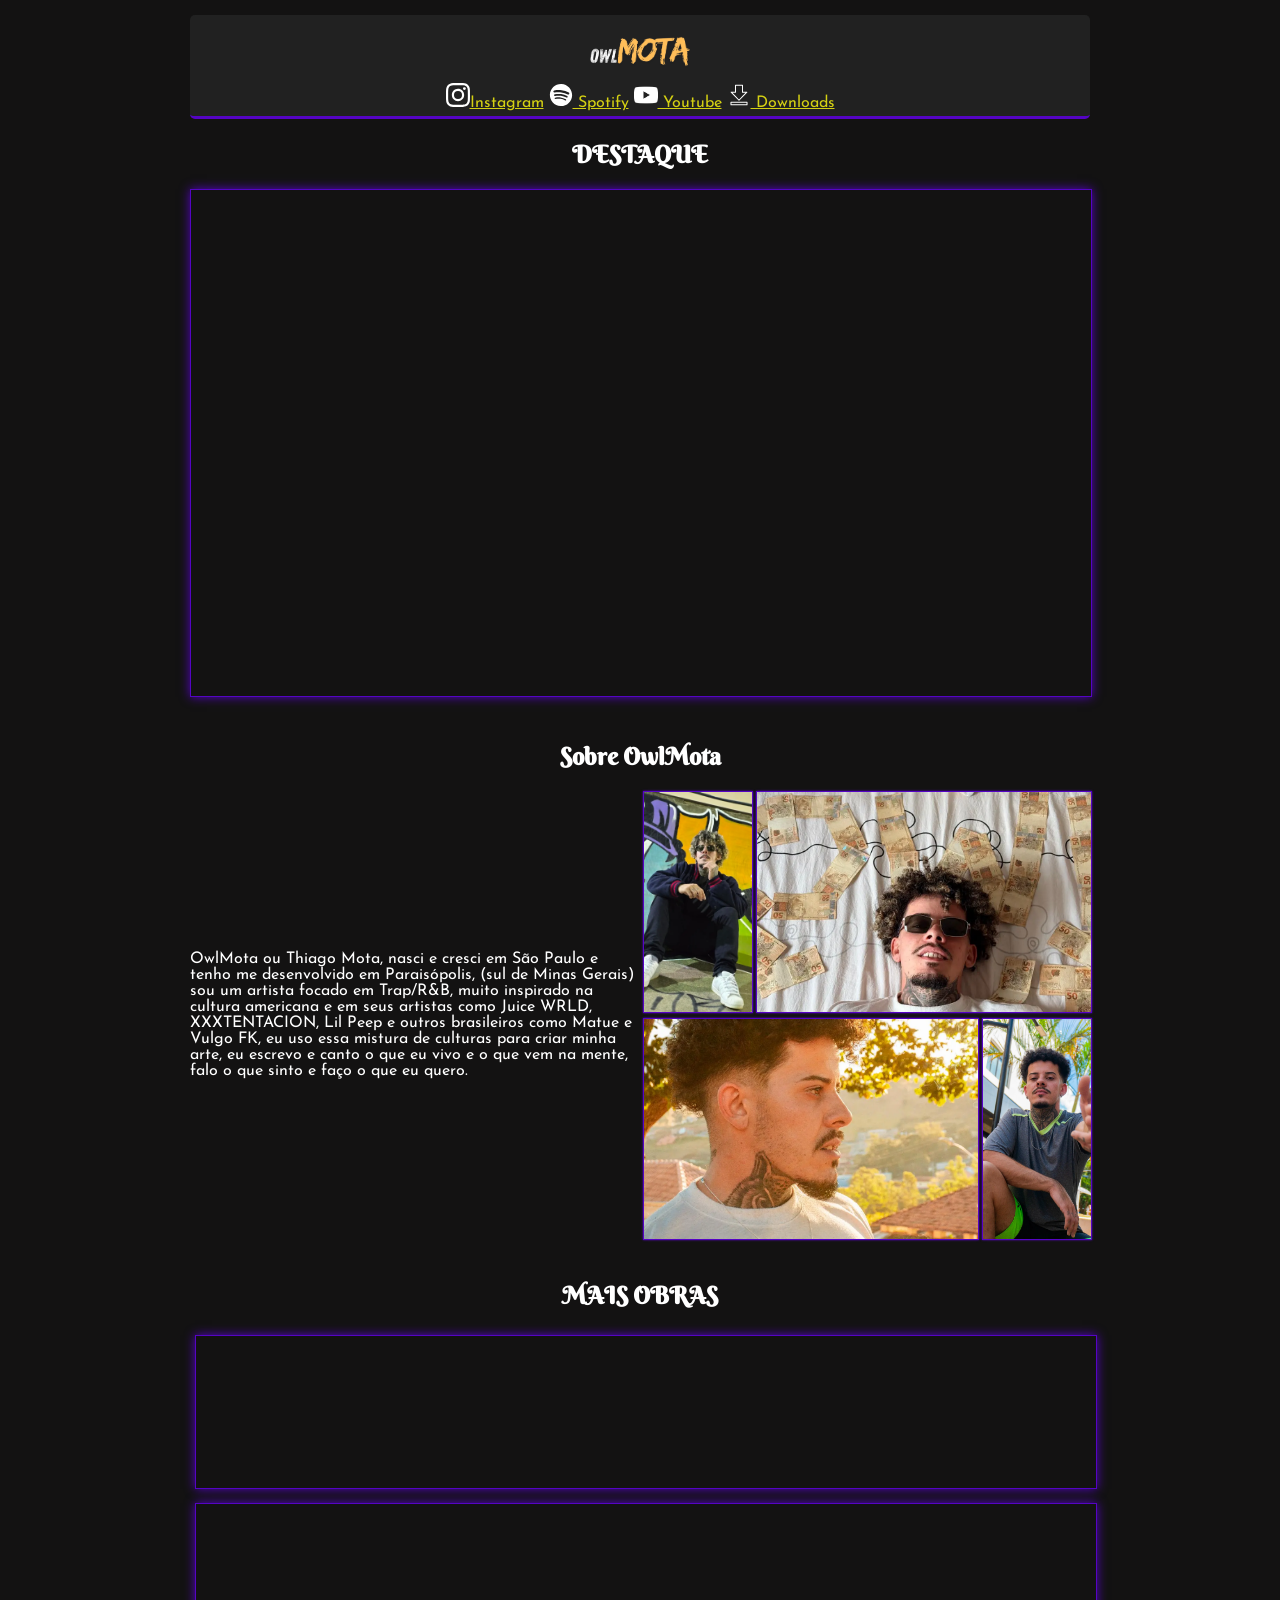
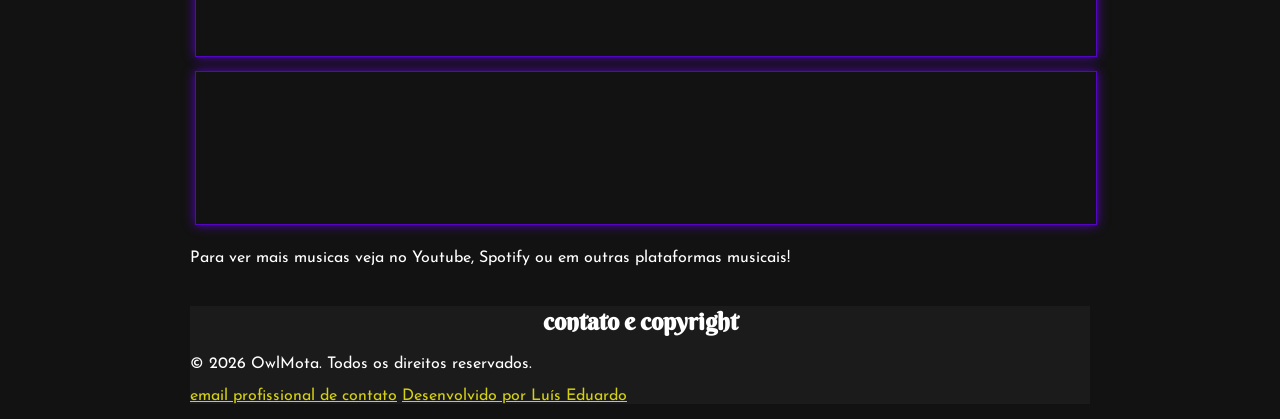
<file: index.html>
<!doctype html>
<html lang="pt-BR">
  <head>
    <meta charset="UTF-8" />
    <meta name="viewport" content="width=device-width, initial-scale=1.0" />
    <meta
      name="description"
      content="OwlMota, músico de trap/R&B. Aqui você vai ver suas principais músicas, lançamentos e pode baixá-las gratuitamente."
    />
    <link rel="stylesheet" href="estilo.css" />
    <link rel="icon" href="images/icon-owlmota.ico" type="image/x-icon" />
    <link rel="preconnect" href="https://fonts.googleapis.com" />
    <link rel="preconnect" href="https://fonts.gstatic.com" crossorigin />
    <link
      href="https://fonts.googleapis.com/css2?family=Berkshire+Swash&family=Josefin+Sans:ital,wght@0,100..700;1,100..700&display=swap"
      rel="stylesheet"
    />
    <title>OwlMota</title>
  </head>
  <body>
    <header class="menu">
      <h1 class="titulo-principal">
        <img class="titulo-owl" src="images/owlmota-white.webp" alt="owlmota" />
      </h1>
      <nav class="redes-link">
        <a
          href="https://www.instagram.com/owlmotaa"
          target="_blank"
          rel="noopener"
        >
          <img src="images/icon-instagram-white.svg" alt="" />Instagram</a
        >

        <a
          href="https://open.spotify.com/artist/37KFu3DsaF8cI1gWlFr3j2"
          target="_blank"
          rel="noopener"
        >
          <img src="images/icon-spotify-white.svg" alt="" />
          Spotify</a
        >

        <a href="https://youtube.com/@owlmota" target="_blank" rel="noopener">
          <img src="images/icon-youtube-white.webp" alt="" />
          Youtube</a
        >

        <a href="downloads.html">
          <img src="images/icon-download.svg" alt="" />
          Downloads</a
        >
      </nav>
    </header>
    <main>
      <section>
        <h2>DESTAQUE</h2>
        <iframe
          class="decoracao"
          src="https://www.youtube.com/embed/L1j0Vqo9WK0?si=gMfrbc9jTFHc3nZE"
          title="YouTube video player"
          allow="
            accelerometer;
            autoplay;
            clipboard-write;
            encrypted-media;
            gyroscope;
            picture-in-picture;
            web-share;
          "
          referrerpolicy="strict-origin-when-cross-origin"
          allowfullscreen
        ></iframe>
      </section>

      <section>
        <h2>Sobre OwlMota</h2>
        <div class="sobre-text">
          <p>
            OwlMota ou Thiago Mota, nasci e cresci em São Paulo e tenho me
            desenvolvido em Paraisópolis, (sul de Minas Gerais) sou um artista
            focado em Trap/R&B, muito inspirado na cultura americana e em seus
            artistas como Juice WRLD, XXXTENTACION, Lil Peep e outros
            brasileiros como Matue e Vulgo FK, eu uso essa mistura de culturas
            para criar minha arte, eu escrevo e canto o que eu vivo e o que vem
            na mente, falo o que sinto e faço o que eu quero.
          </p>
          <div class="menu-fotos">
            <img
              src="images/owlf1.webp"
              alt="OwlMota sentado e encostado em uma parede pichada, ele está fumando."
              class="fotos-sobre"
            />
            <img
              src="images/owlf2.webp"
              alt="OwlMota deitado em uma cama olhando para cima com varias notas de 50 reais em volta dele."
              class="fotos-sobre"
            />
            <img
              src="images/owlf3.webp"
              alt="OwlMota na rua com o por do sol ao fundo olhando para frente."
              class="fotos-sobre"
            />
            <img
              src="images/owlf4.webp"
              alt="OwlMota olhando para a camera e apontando com um jesto de arma, em um centro da cidade."
              class="fotos-sobre"
            />
          </div>
        </div>
      </section>

      <section>
        <h2>MAIS OBRAS</h2>
        <iframe
          class="spot-deco"
          data-testid="embed-iframe"
          src="https://open.spotify.com/embed/track/1VVMrETqGCZJQwNsPABmqZ?theme=0"
          allowfullscreen=""
          allow="
            autoplay;
            clipboard-write;
            encrypted-media;
            fullscreen;
            picture-in-picture;
          "
          loading="lazy"
        ></iframe>
        <iframe
          class="spot-deco"
          data-testid="embed-iframe"
          src="https://open.spotify.com/embed/track/6lH1szxZDMBnfGU31l68Hw?theme=0"
          allowfullscreen=""
          allow="
            autoplay;
            clipboard-write;
            encrypted-media;
            fullscreen;
            picture-in-picture;
          "
          loading="lazy"
        ></iframe>
        <iframe
          class="spot-deco"
          data-testid="embed-iframe"
          src="https://open.spotify.com/embed/track/6DyGtrIffGwIlvK5TlbsMT?theme=0"
          allowfullscreen=""
          allow="
            autoplay;
            clipboard-write;
            encrypted-media;
            fullscreen;
            picture-in-picture;
          "
          loading="lazy"
        ></iframe>
        <p>
          Para ver mais musicas veja no Youtube, Spotify ou em outras
          plataformas musicais!
        </p>
      </section>
    </main>
    <footer class="copyright">
      <h2>contato e copyright</h2>
      <p>&copy; 2026 OwlMota. Todos os direitos reservados.</p>
      <a href="mailto:motathiago2010@gmail.com"
        >email profissional de contato</a
      >
      <a href="mailto:luiseduardodevdev@gmail.com"
        >Desenvolvido por Luís Eduardo</a
      >
    </footer>
  </body>
</html>
</file>
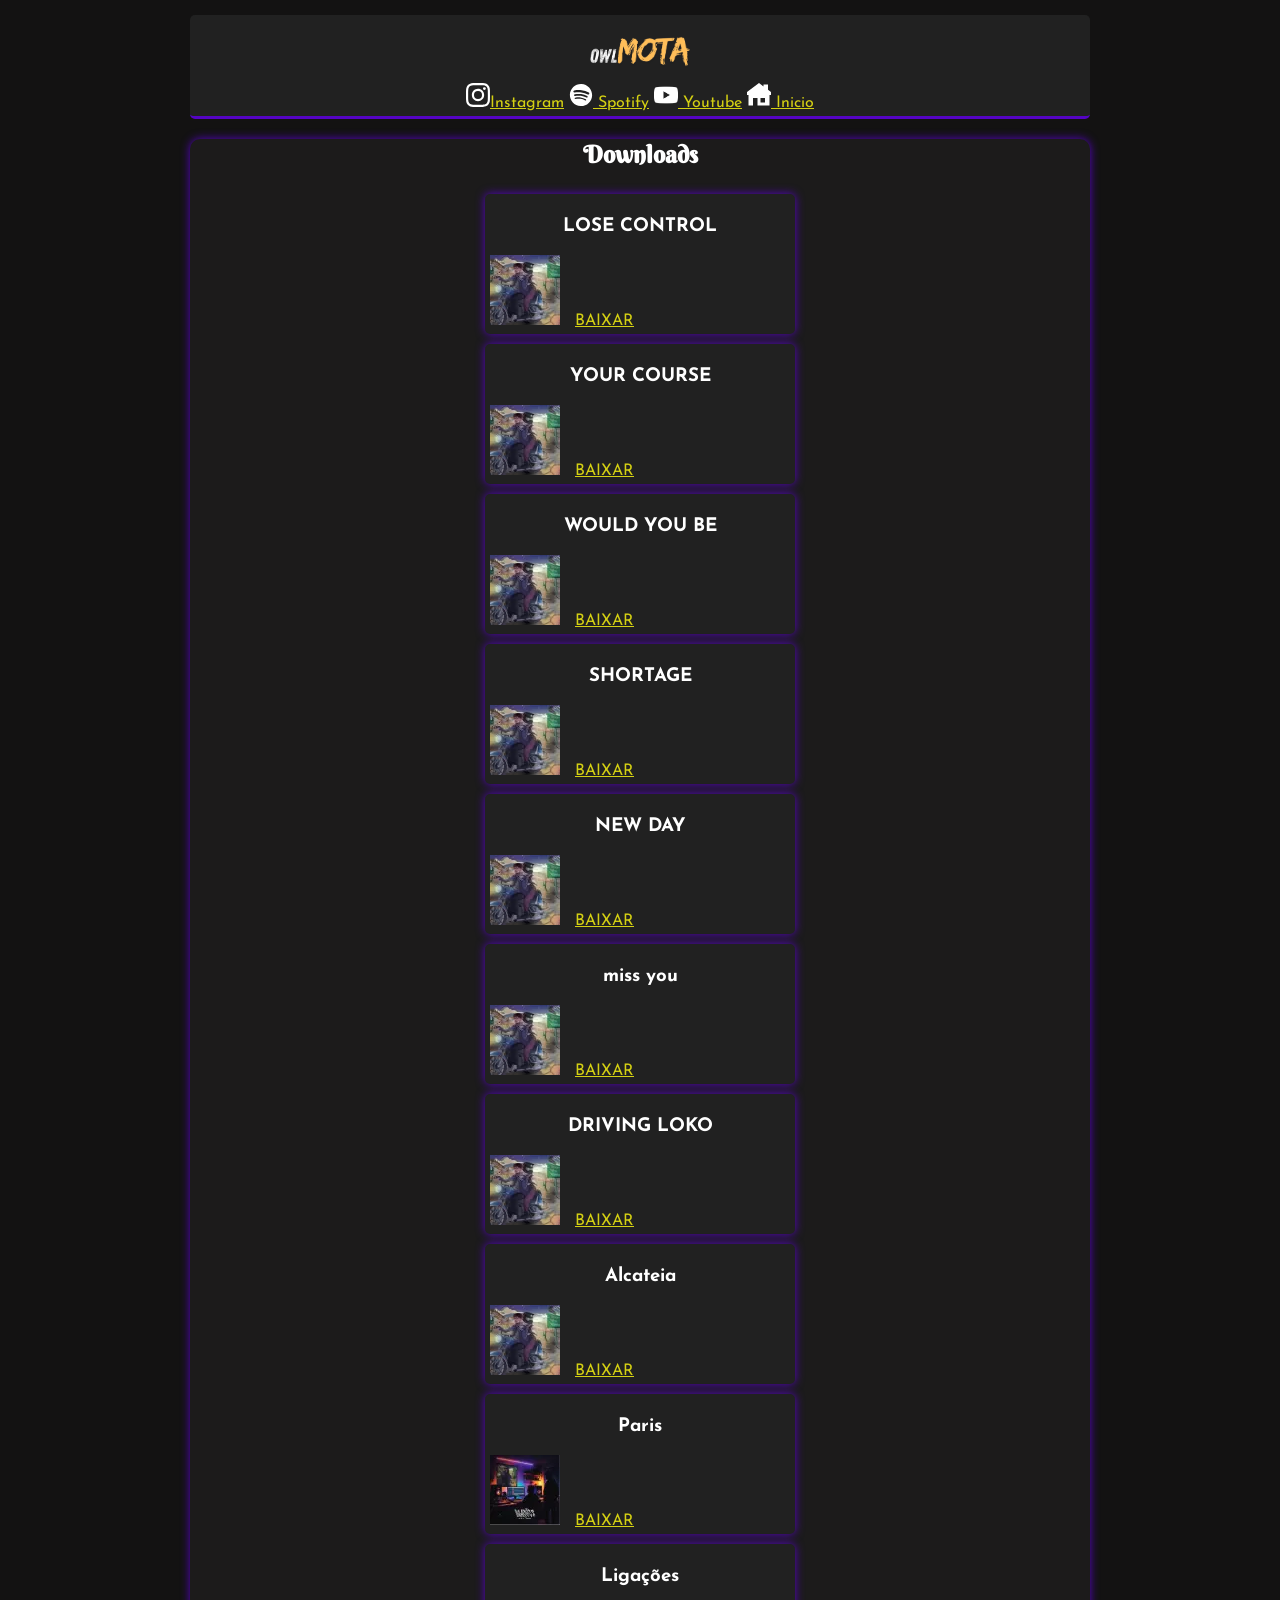
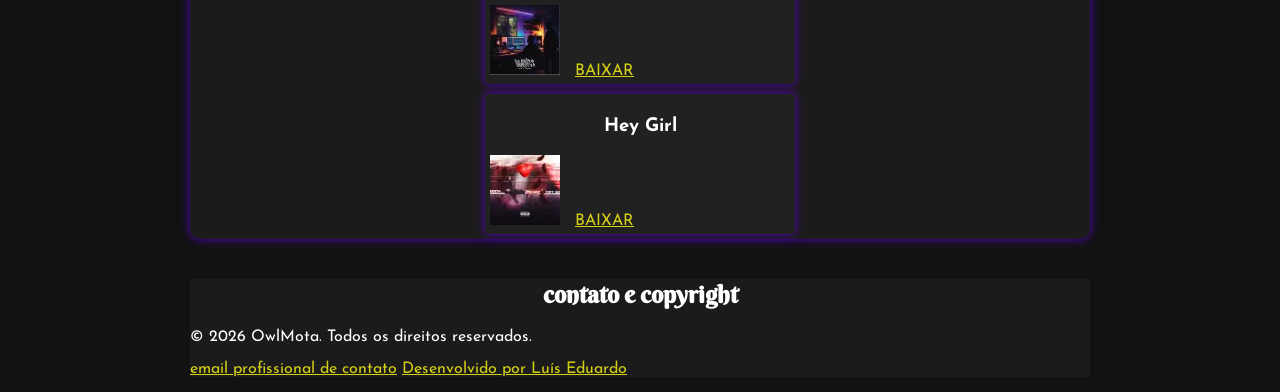
<file: downloads.html>
<!doctype html>
<html lang="pt-BR">
  <head>
    <meta charset="UTF-8" />
    <meta name="viewport" content="width=device-width, initial-scale=1.0" />
    <meta
      name="description"
      content="OwlMota, músico de trap/R&B. Aqui você vai ver suas principais músicas, lançamentos e pode baixá-las gratuitamente."
    />
    <link rel="stylesheet" href="estilo.css" />
    <link rel="icon" href="images/icon-owlmota.ico" type="image/x-icon" />
    <link rel="preconnect" href="https://fonts.googleapis.com" />
    <link rel="preconnect" href="https://fonts.gstatic.com" crossorigin />
    <link
      href="https://fonts.googleapis.com/css2?family=Berkshire+Swash&family=Josefin+Sans:ital,wght@0,100..700;1,100..700&display=swap"
      rel="stylesheet"
    />
    <title>OwlMota - Downloads</title>
  </head>
  <body>
    <header class="menu">
      <h1 class="titulo-principal">
        <img class="titulo-owl" src="images/owlmota-white.webp" alt="owlmota" />
      </h1>
      <nav class="redes-link">
        <a
          href="https://www.instagram.com/owlmotaa"
          target="_blank"
          rel="noopener"
        >
          <img src="images/icon-instagram-white.svg" alt="" />Instagram</a
        >

        <a
          href="https://open.spotify.com/artist/37KFu3DsaF8cI1gWlFr3j2"
          target="_blank"
          rel="noopener"
        >
          <img src="images/icon-spotify-white.svg" alt="" />
          Spotify</a
        >

        <a href="https://youtube.com/@owlmota" target="_blank" rel="noopener">
          <img src="images/icon-youtube-white.webp" alt="" />
          Youtube</a
        >

        <a href="index.html">
          <img src="images/icon-home.svg" alt="" />
          Inicio</a
        >
      </nav>
    </header>
    <main class="main-down">
      <section>
        <h2>Downloads</h2>
        <nav class="nav-down">
          <article>
            <h3>LOSE CONTROL</h3>
            <img
              class="image-down"
              src="images/icon-capa1.webp"
              alt="OwlMota com uma mulher andando de moto em uma rua deserta com corujas voando em volta."
            />
            <a
              href="https://drive.google.com/file/d/1fkIBGn5ohHpXAgtfirJ6PLWogfW1BycJ/view?usp=sharing"
              class="link-down"
            >
              BAIXAR</a
            >
          </article>
          <article>
            <h3>YOUR COURSE</h3>
            <img class="image-down" src="images/icon-capa1.webp" alt="" />
            <a
              href="https://drive.google.com/file/d/1J4nv_HsnsUHMir7k1tJ16vjPjrIHEVBS/view?usp=sharing"
              class="link-down"
            >
              BAIXAR</a
            >
          </article>
          <article>
            <h3>WOULD YOU BE</h3>
            <img class="image-down" src="images/icon-capa1.webp" alt="" />
            <a
              href="https://drive.google.com/file/d/1HnufWZ_cEA1MQxRaZvFzyejTCuEHRQw6/view?usp=sharing"
              class="link-down"
            >
              BAIXAR</a
            >
          </article>
          <article>
            <h3>SHORTAGE</h3>
            <img class="image-down" src="images/icon-capa1.webp" alt="" />
            <a
              href="https://drive.google.com/file/d/1HZq_iDq9ZNLbRDpJLjeDmQoiGUreOK9E/view?usp=sharing"
              class="link-down"
            >
              BAIXAR</a
            >
          </article>
          <article>
            <h3>NEW DAY</h3>
            <img class="image-down" src="images/icon-capa1.webp" alt="" />
            <a
              href="https://drive.google.com/file/d/1HtadktSePNXcBULZ38gK5ykz4MiRAZMr/view?usp=sharing"
              class="link-down"
            >
              BAIXAR</a
            >
          </article>
          <article>
            <h3>miss you</h3>
            <img class="image-down" src="images/icon-capa1.webp" alt="" />
            <a
              href="https://drive.google.com/file/d/1LgNUbypdKUFU8Mq1WS5HO2CZtn3L2pcC/view?usp=sharing"
              class="link-down"
            >
              BAIXAR</a
            >
          </article>
          <article>
            <h3>DRIVING LOKO</h3>
            <img class="image-down" src="images/icon-capa1.webp" alt="" />
            <a
              href="https://drive.google.com/file/d/1HuBvNY85Aalg5XON5N6SiIl41wMBL0Cl/view?usp=sharing"
              class="link-down"
            >
              BAIXAR</a
            >
          </article>
          <article>
            <h3>Alcateia</h3>
            <img class="image-down" src="images/icon-capa1.webp" alt="" />
            <a
              href="https://drive.google.com/file/d/1JQ-3I-s0U9dKPsCboqDFsnRDjEoNQbIZ/view?usp=sharing"
              class="link-down"
            >
              BAIXAR</a
            >
          </article>
          <article>
            <h3>Paris</h3>
            <img class="image-down" src="images/icon-capa2.webp" alt="" />
            <a
              href="https://drive.google.com/file/d/1kbOObYhTR94yySCPRPLfF6x5iVkm_ReN/view?usp=sharing"
              class="link-down"
            >
              BAIXAR</a
            >
          </article>
          <article>
            <h3>Ligações</h3>
            <img class="image-down" src="images/icon-capa2.webp" alt="" />
            <a
              href="https://drive.google.com/file/d/1WqzhMrq1MPtQGcuVoBgckq6Q5e2412jh/view?usp=sharing"
              class="link-down"
            >
              BAIXAR</a
            >
          </article>
          <article>
            <h3>Hey Girl</h3>
            <img class="image-down" src="images/icon-capa4.webp" alt="" />
            <a
              href="https://drive.google.com/file/d/1FLvLRtipZR2_rAgS1bMI999yhbCxb_fQ/view?usp=sharing"
              class="link-down"
            >
              BAIXAR</a
            >
          </article>
        </nav>
      </section>
    </main>
    <footer class="copyright">
      <h2>contato e copyright</h2>
      <p>&copy; 2026 OwlMota. Todos os direitos reservados.</p>
      <a href="mailto:motathiago2010@gmail.com"
        >email profissional de contato</a
      >
      <a href="mailto:luiseduardodevdev@gmail.com"
        >Desenvolvido por Luís Eduardo</a
      >
    </footer>
  </body>
</html>
</file>
<file: estilo.css>
/* ===== Base ===== */
:root {
  --color-text: #fff;
  --color-background: #131212;
  --color-background-menu: #212121;
  --color-background-footer: #1c1b1b;
  --color-border-image: #5504c4;
  --color-links: #d4d013;
  --color-links-hover: #eeeb3f;
  --font-heading: "Berkshire Swash", serif;
  --font-body: "Josefin Sans", sans-serif;
}

body {
  font-family: var(--font-body);
  background-color: var(--color-background);
  color: var(--color-text);

  max-width: 900px;
  padding: 15px;
  margin: 0 auto;
}
/* ===== Typography ===== */
h1,
h2 {
  font-family: var(--font-heading);
}

h2 {
  text-align: center;
}
h3 {
  text-align: center;
}

a {
  color: var(--color-links);
}
a:hover {
  color: var(--color-links-hover);
}
:focus {
  outline: none;
  border: 3px solid var(--color-border-image);
  box-shadow: 0 0 10px var(--color-border-image);
}
/* ===== Layout ===== */
section {
  margin-bottom: 40px;
}

article {
  height: 130px;
  width: 300px;
  padding: 5px;
  margin: 5px;
  border-radius: 5px;
  box-shadow: 0 0 10px var(--color-border-image);
  background-color: var(--color-background-menu);
  transition: 1.3s;
}

article:hover {
  box-shadow: 0 0 10px var(--color-links);
  transition: 1.3s;
}
.link-down {
  padding: 5px;
  margin: 5px;
}
.image-down {
  width: 70px;
  height: 70px;
}
.main-down {
  background-color: var(--color-background-footer);
  box-shadow: 0 0 10px var(--color-border-image);
  border-radius: 10px;
}
.nav-down {
  display: flex;
  flex-direction: column;
  align-items: center;
}
/* ===== Components ===== */
/* --- Header --- */
.menu {
  background-color: var(--color-background-menu);
  border-radius: 5px;
  border-bottom: 3px solid var(--color-border-image);
  display: flex;
  flex-direction: column;
  align-items: center;
}
.titulo-owl {
  height: 100%;
  width: 100px;
}
.titulo-principal {
  margin-bottom: 0px;
}
.redes-link {
  margin: 5px;
}
nav img {
  width: 24px;
  height: 24px;
}
/* --- Media embeds --- */
iframe.decoracao {
  border: var(--color-border-image) 1px solid;
  box-shadow: 0 0 10px var(--color-border-image);
  width: 100%;
  aspect-ratio: 16/9;
}
iframe.spot-deco {
  margin: 5px;
  height: 152px;
  width: 100%;
  border: 1px solid var(--color-border-image);
  box-shadow: 0 0 10px var(--color-border-image);
  transition: 1.2s;
}
iframe.spot-deco:hover {
  border: 1px solid var(--color-links);
  box-shadow: 0 0 10px var(--color-links);
  transition: 1.3s;
}
/* --- Photo grid --- */
.menu-fotos {
  display: grid;
  gap: 5px;
  grid-template-columns: 1.5fr 1.5fr 1.5fr 1.5fr;
}
.menu-fotos img:nth-child(2) {
  grid-column: span 3;
}
.menu-fotos img:nth-child(3) {
  grid-column: span 3;
}
.fotos-sobre {
  width: 100%;
  height: 220px;
  border: 1px solid var(--color-border-image);
  box-shadow: 0 0 2px var(--color-border-image);
  object-fit: cover;
  transition: 1.3s;
}
.fotos-sobre:hover {
  box-shadow: 0 0 2px var(--color-links);
  border: 1px solid var(--color-links);
  transition: 1.3s;
}
/* --- Footer --- */
footer.copyright {
  background-color: var(--color-background-footer);
}

/* ===== Media ===== */
@media (min-width: 900px) {
  .sobre-text {
    align-items: center;
    display: grid;
    gap: 5px;
    grid-template-columns: 1fr 1fr;
  }
}
</file>
